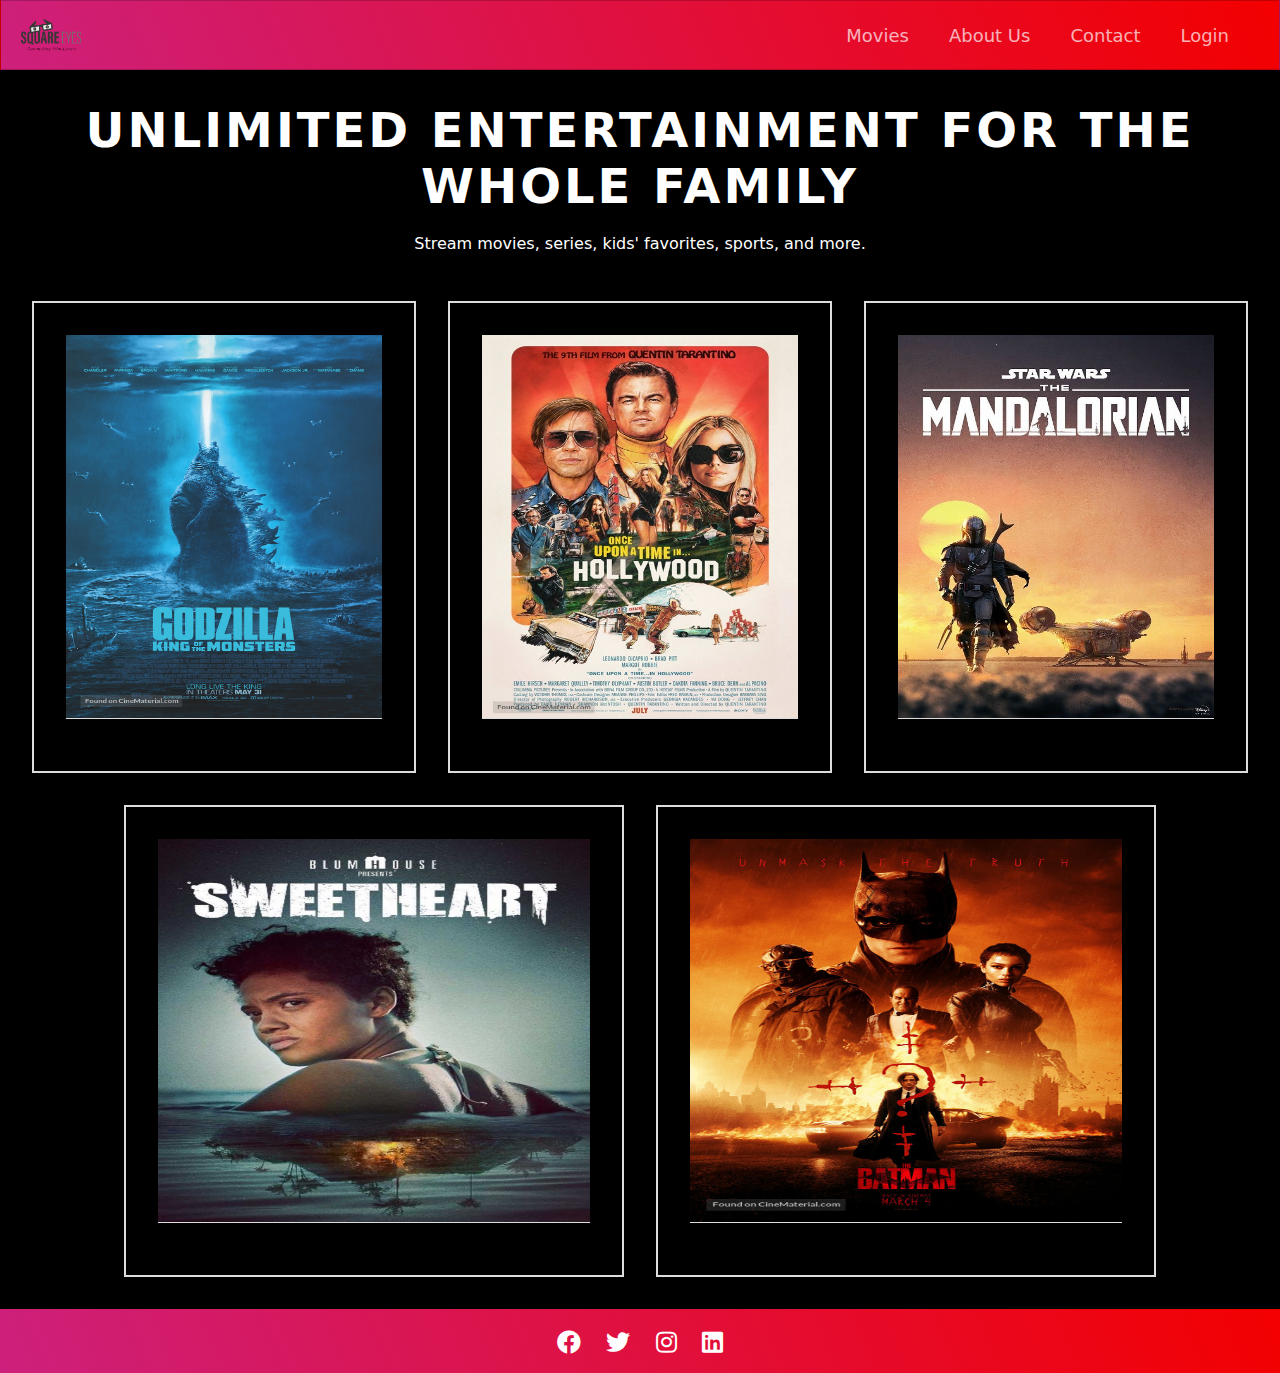
<file: index.html>
<!DOCTYPE html>
<html lang="en">
  <head>
    <meta charset="UTF-8" />
    <meta name="viewport" content="width=device-width, initial-scale=1.0" />
    <meta
      name="description"
      content="Square Eyes - Unlimited Entertainment for the Whole Family"
    />
    <title>Home Page</title>
    <link rel="preconnect" href="https://fonts.googleapis.com" />
    <link
      rel="preconnect"
      href="https://fonts.gstatic.com"
      crossorigin="anonymous"
    />
    <link rel="stylesheet" href="styles.css" />
    <link
      rel="stylesheet"
      href="https://cdnjs.cloudflare.com/ajax/libs/font-awesome/5.13.0/css/all.min.css"
    />
    <script src="https://ajax.googleapis.com/ajax/libs/jquery/3.5.1/jquery.min.js"></script>
  </head>

  <body>
    <header>
      <nav class="navbar">
        <span class="navbar-toggle" id="js-navbar-toggle">
          <i class="fas fa-bars"></i>
        </span>
        <a href="#" class="logo">
          <img src="images/SquareEyes_Logo.png" alt="Square Eyes Logo" />
        </a>
        <ul class="main-nav" id="js-menu">
          <li>
            <a href="Movies.html" class="nav-links">Movies</a>
          </li>

          <li>
            <a href="About.html" class="nav-links">About Us</a>
          </li>
          <li>
            <a href="Contact.html" class="nav-links">Contact</a>
          </li>
          <li>
            <a href="Login.html" class="nav-links">Login</a>
          </li>
        </ul>
      </nav>
    </header>

    <main>
      <div class="container">
        <h1 class="main-text">
          UNLIMITED ENTERTAINMENT
          <span class="second-text"> FOR THE WHOLE FAMILY</span>
        </h1>

        <p class="text">
          Stream movies, series, kids' favorites, sports, and more.
        </p>
      </div>
      <div class="movie-list">
      

        <div class="movie">
          <a href="./product-detail.html?id=24">
            <img
              src="./images/godzilla.jpeg"
              alt="Cover image of the Godzilla movie"
          /></a>
        </div>

        <div class="movie">
          <a href="./product-detail.html?id=30">
            <img
              src="./images/hollywood.jpeg"
              alt="Cover image of the hollywood movie"
          /></a>
        </div>

        <div class="movie">
          <a href="./product-detail.html?id=17">
            <img
              src="./images/10-mandalorian.jpg"
              alt="Cover image of the mandolarian movie"
          /></a>
        </div>

        <div class="movie">
          <a href="./product-detail.html?id=26">
            <img
              src="./images/sweetheart.jpg"
              alt="Cover image of the sweetheart movie"
          /></a>
        </div>


        <div class="movie">
          <a href="./product-detail.html?id=28">
            <img
              src="./images/batman.jpeg"
              alt="Cover image of the batman movie"
          /></a>
        </div>
      </div>
    </main>

    <footer class="footer">
      <div class="social-icons">
        <a href="#" class="icon"><i class="fab fa-facebook"></i></a>
        <a href="#" class="icon"><i class="fab fa-twitter"></i></a>
        <a href="#" class="icon"><i class="fab fa-instagram"></i></a>
        <a href="#" class="icon"><i class="fab fa-linkedin"></i></a>
      </div>
    </footer>
    <script src="script.js"></script>
   
  </body>
</html>
</file>
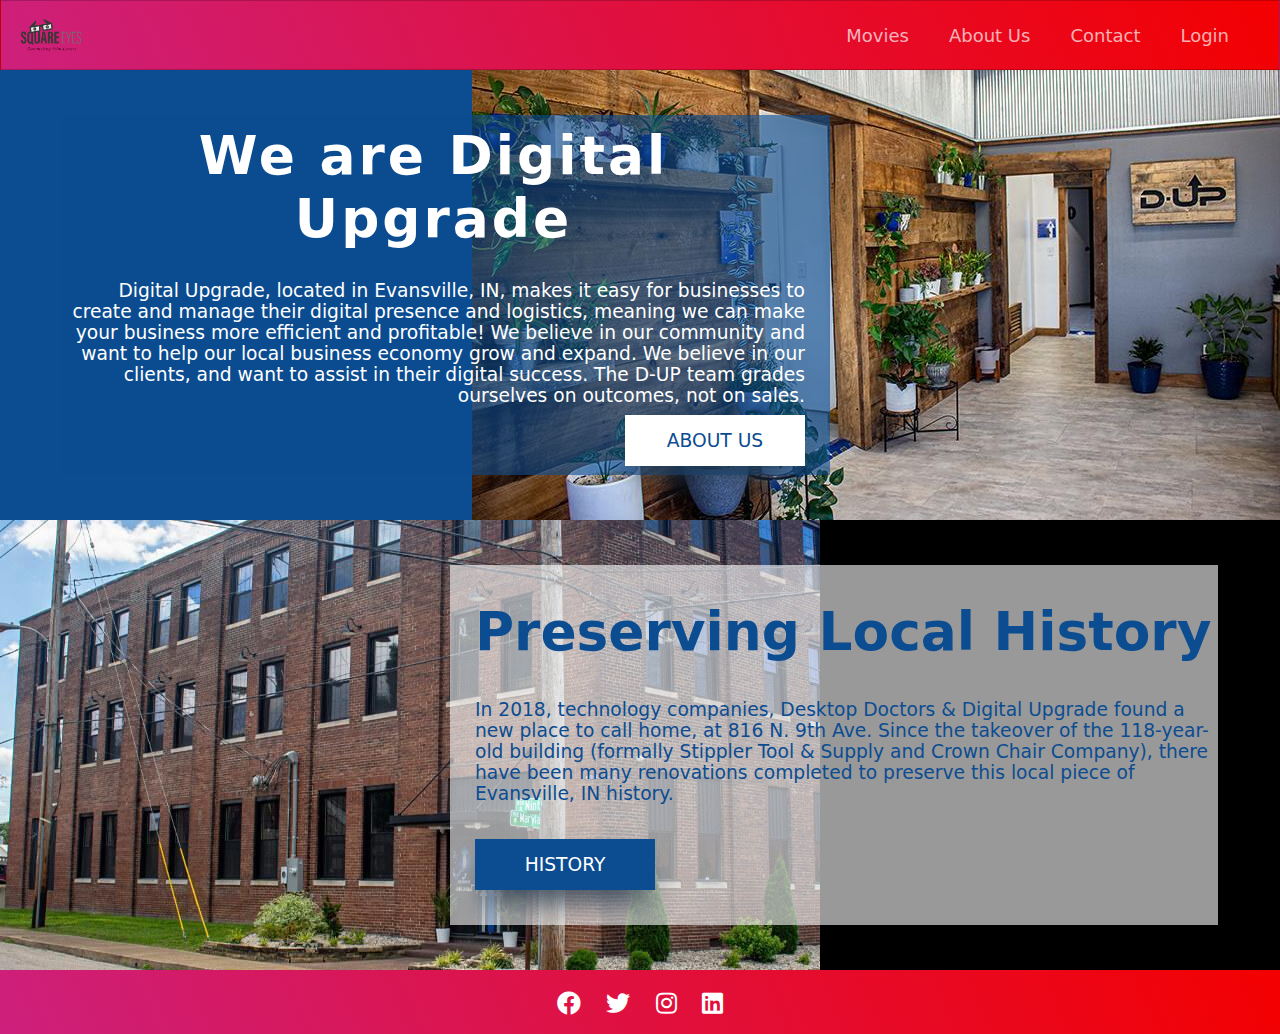
<file: about.html>
<!DOCTYPE html>
<html lang="en">
<head>
    <meta charset="UTF-8">
    <meta name="viewport" content="width=device-width, initial-scale=1.0">
    <meta name="description" content="Learn more about us and our history on this page. Discover information about our company, products, and services.">
    <title>About</title>

    <link rel="preconnect" href="https://fonts.googleapis.com">
    <link rel="preconnect" href="https://fonts.gstatic.com" crossorigin="anonymous">
    <link rel="stylesheet" href="https://cdnjs.cloudflare.com/ajax/libs/font-awesome/5.13.0/css/all.min.css">
    <link rel="stylesheet" href="styles.css">
</head>
<body class="about-body">
    <header>
        <nav class="navbar">
            <span class="navbar-toggle" id="js-navbar-toggle">
                <i class="fas fa-bars"></i>
            </span>            
            <a href="index.html" class="logo">
                <img src="images/SquareEyes_Logo.png" alt="Square Eyes Logo">
            </a>
            <ul class="main-nav" id="js-menu">
                <li>
                    <a href="Movies.html" class="nav-links">Movies</a>
                </li>
             
                <li>
                    <a href="About.html" class="nav-links">About Us</a>
                </li>
                <li>
                    <a href="Contact.html" class="nav-links">Contact</a>
                </li>
                <li>
                    <a href="Contact.html" class="nav-links">Login</a>
                </li>
          
            </ul>
        </nav>
   
    </header>
    <div class="we-are-block">

        <div id="about-us-section">
      
          <div class="about-us-image">
            <img src="images/lobbyimage_1.jpg" alt="Lobby Image">
      
          </div>
      
          <div class="about-us-info">
      
            <h1>We are Digital Upgrade</h1>
      
            <p>Digital Upgrade, located in Evansville, IN, makes it easy for businesses to create and manage their digital presence and logistics, meaning we can make your business more efficient and profitable! We believe in our community and want to help our local business economy grow and expand. We believe in our clients, and want to assist in their digital success. The D-UP team grades ourselves on outcomes, not on sales.</p>
      
            <a href="#" title="About Us Button">ABOUT US</a>
      
          </div>
      
        </div>
      
        <div id="history-section">
      
          <div class="history-image">
            <img src="images/building_pic.jpg" alt="Building Pic">
      
          </div>
      
          <div class="history-info">
      
            <h2>Preserving Local History</h2>
      
            <p>In 2018, technology companies, Desktop Doctors & Digital Upgrade found a new place to call home, at 816 N. 9th Ave. Since the takeover of the 118-year-old building (formally Stippler Tool & Supply and Crown Chair Company), there have been many renovations completed to preserve this local piece of Evansville, IN history.</p>
      
            <a href="#" title="History Button">HISTORY</a>
      
          </div>
      
        </div>
      
      </div>

        <footer class="footer">
            <div class="social-icons">
                <a href="#" class="icon"><i class="fab fa-facebook"></i></a>
                <a href="#" class="icon"><i class="fab fa-twitter"></i></a>
                <a href="#" class="icon"><i class="fab fa-instagram"></i></a>
                <a href="#" class="icon"><i class="fab fa-linkedin"></i></a>
            </div>
        </footer>
        <script src="script.js"></script>
  
</body>
</html>
</file>
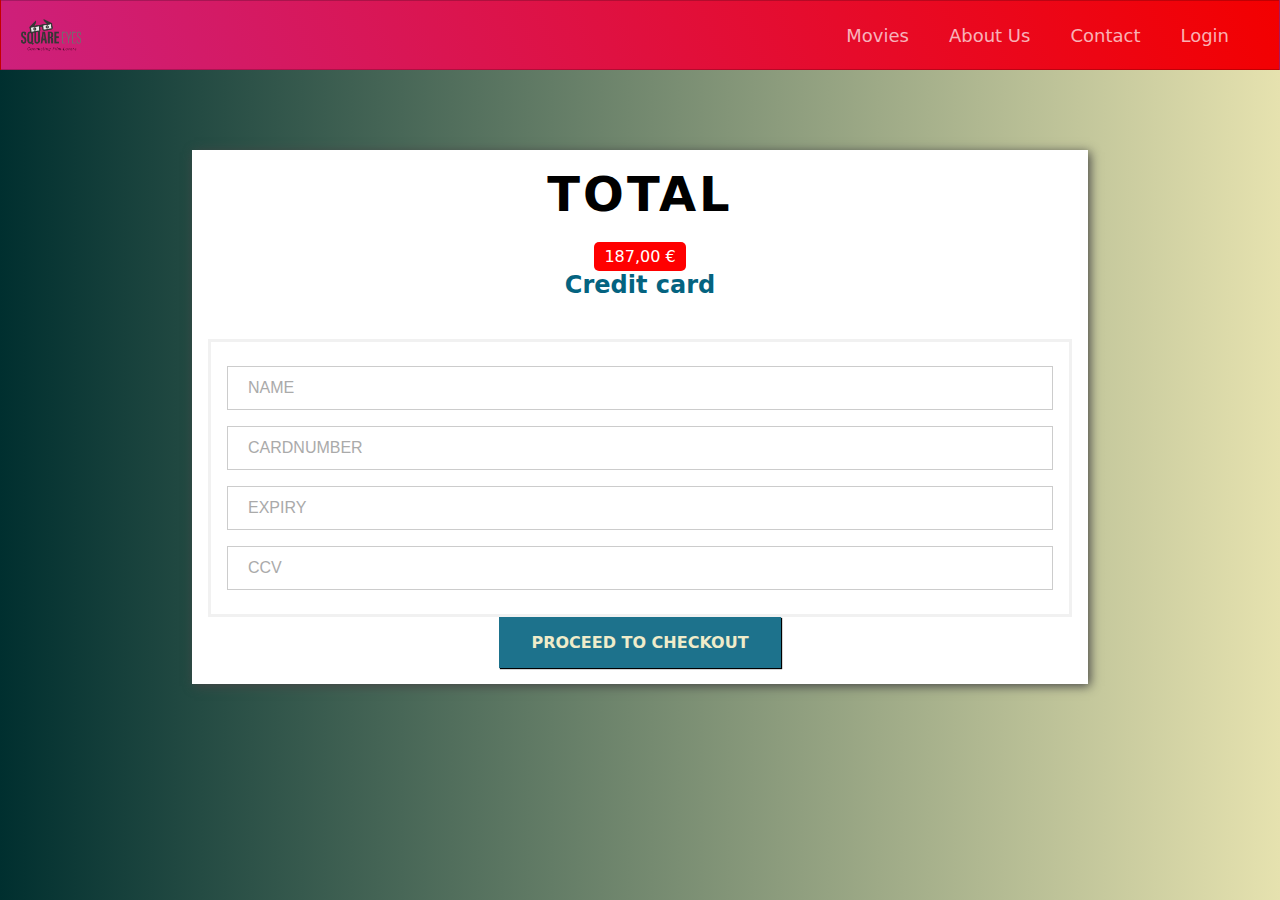
<file: checkout.html>
<!DOCTYPE html>
<html lang="en">

<head>
    <meta charset="UTF-8">
    <meta http-equiv="X-UA-Compatible" content="IE=edge">
    <meta name="viewport" content="width=device-width, initial-scale=1.0">
    <meta name="description" content="Secure and fast checkout process for your online purchases. Complete your transaction quickly and easily with our user-friendly interface.">
    <title>Checkout</title>

    <link rel="preconnect" href="https://fonts.googleapis.com">
    <link rel="preconnect" href="https://fonts.gstatic.com" crossorigin="anonymous">
    <link rel="stylesheet" href="styles.css">
    <link rel="stylesheet" href="https://cdnjs.cloudflare.com/ajax/libs/font-awesome/5.13.0/css/all.min.css">
</head>

<body class="checkout-body">
  <header>
    <nav class="navbar">
        <span class="navbar-toggle" id="js-navbar-toggle">
            <i class="fas fa-bars"></i>
        </span>            
        <a href="index.html" class="logo">
            <img src="images/SquareEyes_Logo.png" alt="Square Eyes Logo">
        </a>
        <ul class="main-nav" id="js-menu">
            <li>
                <a href="Movies.html" class="nav-links">Movies</a>
            </li>
      
            <li>
                <a href="About.html" class="nav-links">About Us</a>
            </li>
            <li>
                <a href="Contact.html" class="nav-links">Contact</a>
            </li>
            <li>
                <a href="Login.html" class="nav-links">Login</a>
            </li>
        </ul>
    </nav>

</header>
<section class="component">
  <div class="total">
    <h1>TOTAL</h1>
    <p>187,00 €</p>
  </div>
  <div class="credit-card">
    <h2>Credit card</h2>
    <form>
      <input type="text" placeholder="NAME" >
   <input type="text" placeholder="CARDNUMBER" > 
      
        <input class="little" type="text" placeholder="EXPIRY" >
        <input class="tall" type="text" placeholder="CCV" > 
      </form>
      </div>
      <a href="Confirmation.html" class="valid-button">PROCEED TO CHECKOUT</a>
</section>

<script src="script.js"></script>
</body>

</html>
</file>
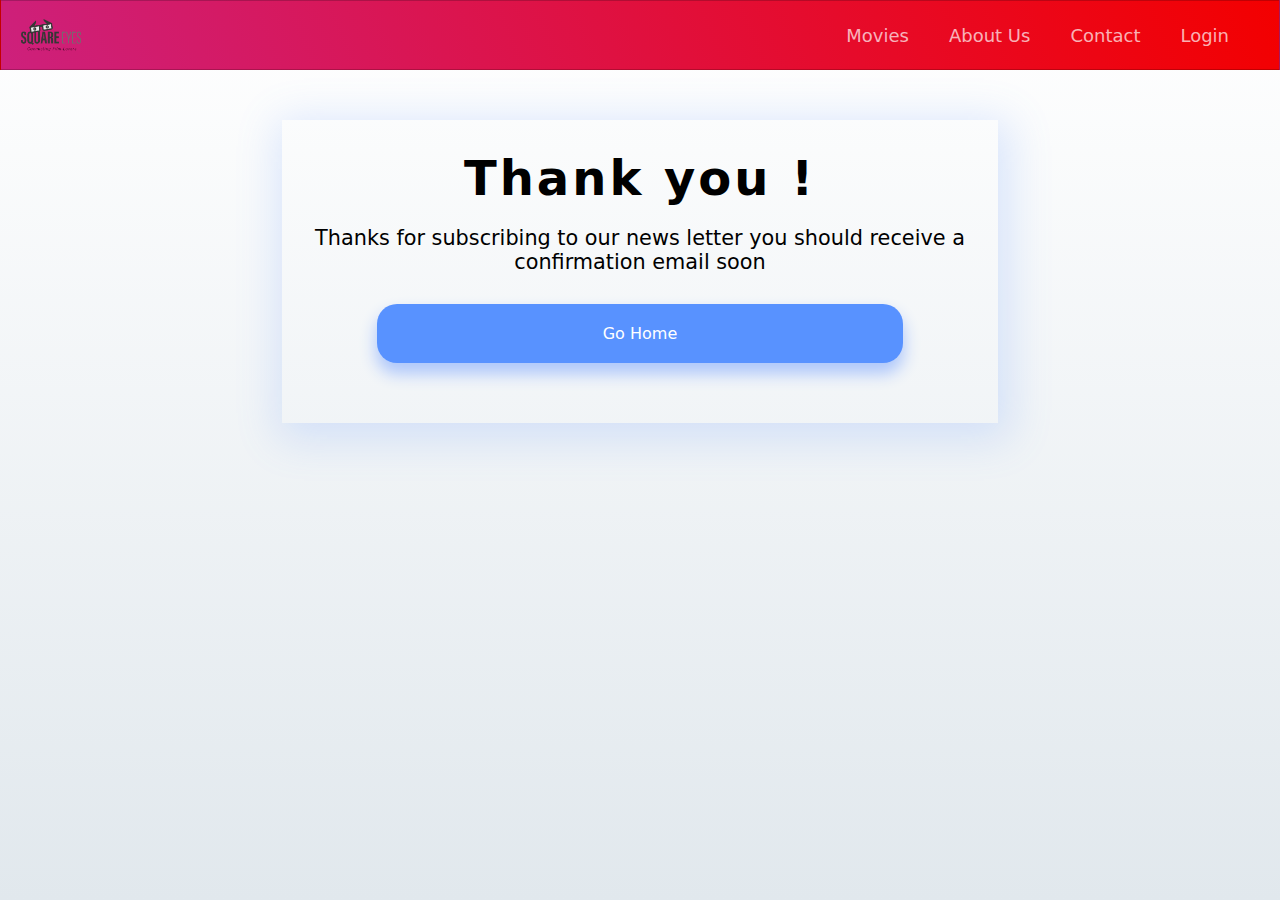
<file: confirmation.html>
<!DOCTYPE html>
<html lang="en">
<head>
    <meta charset="UTF-8">
    <meta name="viewport" content="width=device-width, initial-scale=1.0">
    <meta name="description" content="Your purchase is complete! Confirmation page for your recent transaction with details of your order, expected delivery date, and tracking information. Thank you for choosing [Your Company Name].">
    <title>Confirmation</title>

    <link rel="preconnect" href="https://fonts.googleapis.com">
    <link rel="preconnect" href="https://fonts.gstatic.com" crossorigin="anonymous">
    <link rel="stylesheet" href="styles.css">
    <link rel="stylesheet" href="https://cdnjs.cloudflare.com/ajax/libs/font-awesome/5.13.0/css/all.min.css">
</head>
<body class="Confirmation-body">
    <header>
        <nav class="navbar">
            <span class="navbar-toggle" id="js-navbar-toggle">
                <i class="fas fa-bars"></i>
            </span>            
            <a href="index.html" class="logo">
                <img src="images/SquareEyes_Logo.png" alt="Square Eyes Logo">
            </a>
            <ul class="main-nav" id="js-menu">
                <li>
                    <a href="Movies.html" class="nav-links">Movies</a>
                </li>
          
                <li>
                    <a href="About.html" class="nav-links">About Us</a>
                </li>
                <li>
                    <a href="Contact.html" class="nav-links">Contact</a>
                </li>
                <li>
                    <a href="Login.html" class="nav-links">Login</a>
                </li>
            </ul>
        </nav>
   
    </header>
    <div class=content>
        <div class="wrapper-1">
          <div class="wrapper-2">
            <h1 class="thanks">Thank you !</h1>
            <p>Thanks for subscribing to our news letter you should receive a confirmation email soon  </p>
            
            <div class="go-home">
                <a href="index.html">go home</a>   
            </div>
          
</div>
</div>
</div>
            <script src="script.js"></script>
</body>
</html>
</file>
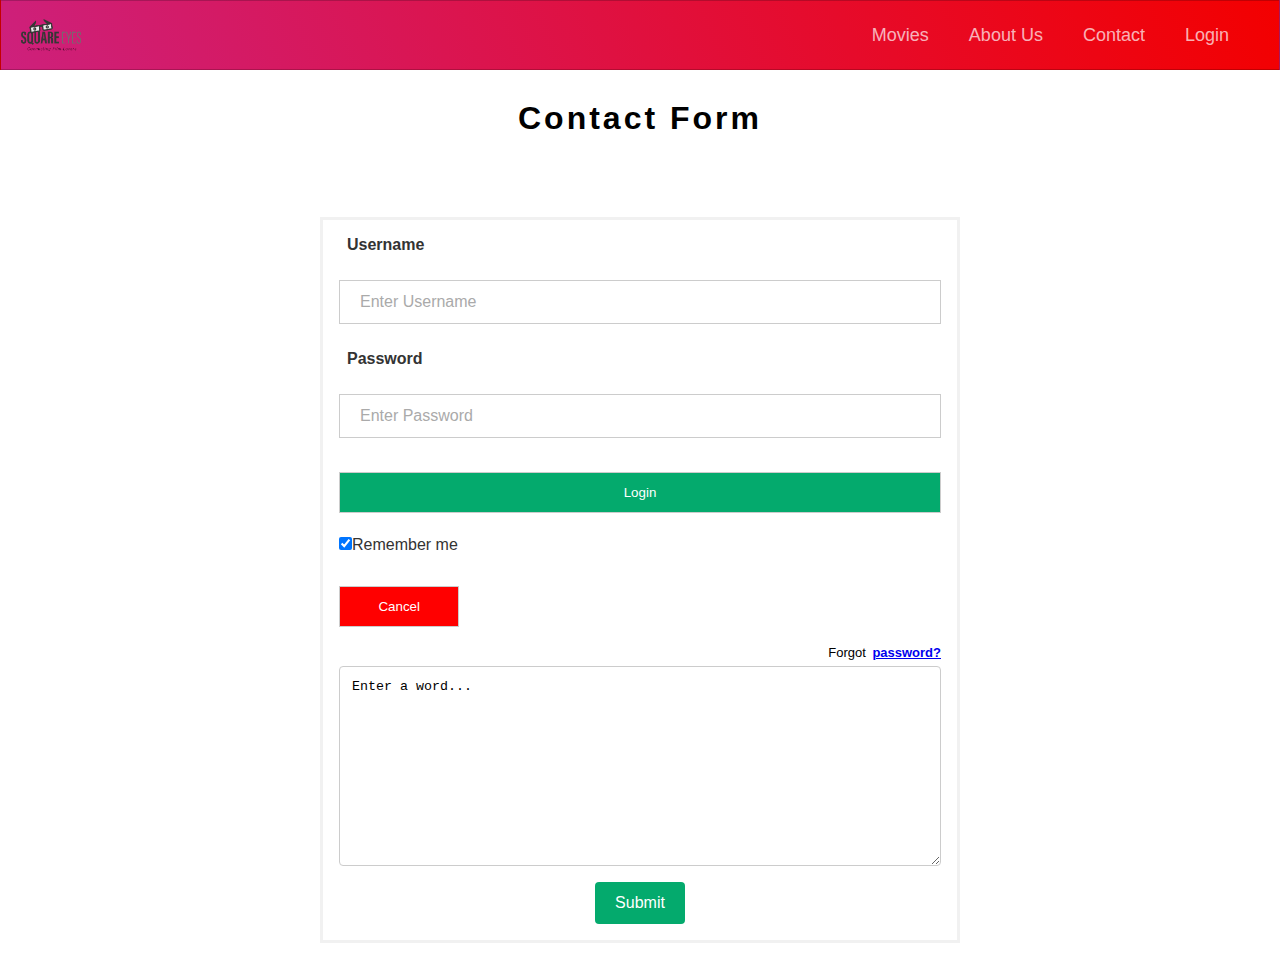
<file: contact.html>
<!DOCTYPE html>
<html lang="en">
<head>
    <meta charset="UTF-8">
    <meta name="viewport" content="width=device-width, initial-scale=1.0">
    <meta name="description" content="Get in touch with us! Use our contact form for inquiries, support requests, or feedback. We're here to help with any questions you may have about our services or products. Contact us today.">
    <title>Contact</title>
    
    <link rel="preconnect" href="https://fonts.googleapis.com">
    <link rel="preconnect" href="https://fonts.gstatic.com" crossorigin="anonymous">
    <link rel="stylesheet" href="styles.css">
    <link rel="stylesheet" href="https://cdnjs.cloudflare.com/ajax/libs/font-awesome/5.13.0/css/all.min.css">
</head>
<body class="Contact-page">
    <header>
        <nav class="navbar">
            <span class="navbar-toggle" id="js-navbar-toggle">
                <i class="fas fa-bars"></i>
            </span>            
            <a href="index.html" class="logo">
                <img src="images/SquareEyes_Logo.png" alt="Square Eyes Logo">
            </a>
            <ul class="main-nav" id="js-menu">
                <li>
                    <a href="Movies.html" class="nav-links">Movies</a>
                </li>
              
               
                <li>
                    <a href="About.html" class="nav-links">About Us</a>
                </li>
                <li>
                    <a href="Contact.html" class="nav-links">Contact</a>
                </li>
                <li>
                    <a href="Login.html" class="nav-links">Login</a>
                </li>
            </ul>
        </nav>
   
    </header>
    <h1 class="Login">Contact Form</h1>
    <div class="form-container">
        <form action="/action_page.php" method="post">
            <label for="uname"><b>Username</b></label><br>
            <input type="text" id="uname" placeholder="Enter Username"><br> 
            
            <label for="psw"><b>Password</b></label><br>
            <input type="password" id="psw" placeholder="Enter Password"><br> 
    
            <button type="submit">Login</button>
    
            <label>
                <input type="checkbox" checked="checked" name="remember">Remember me
            </label>
    
            <button type="button" class="cancelbtn">Cancel</button>
            <span class="psw">Forgot <a href="#"><b>password?</b></a></span>
    
           
            <textarea id="subject" name="subject">Enter a word...</textarea>
    
            <input type="submit">
        </form>
    </div>


<script src="script.js"></script>
</body>
</html>
</file>
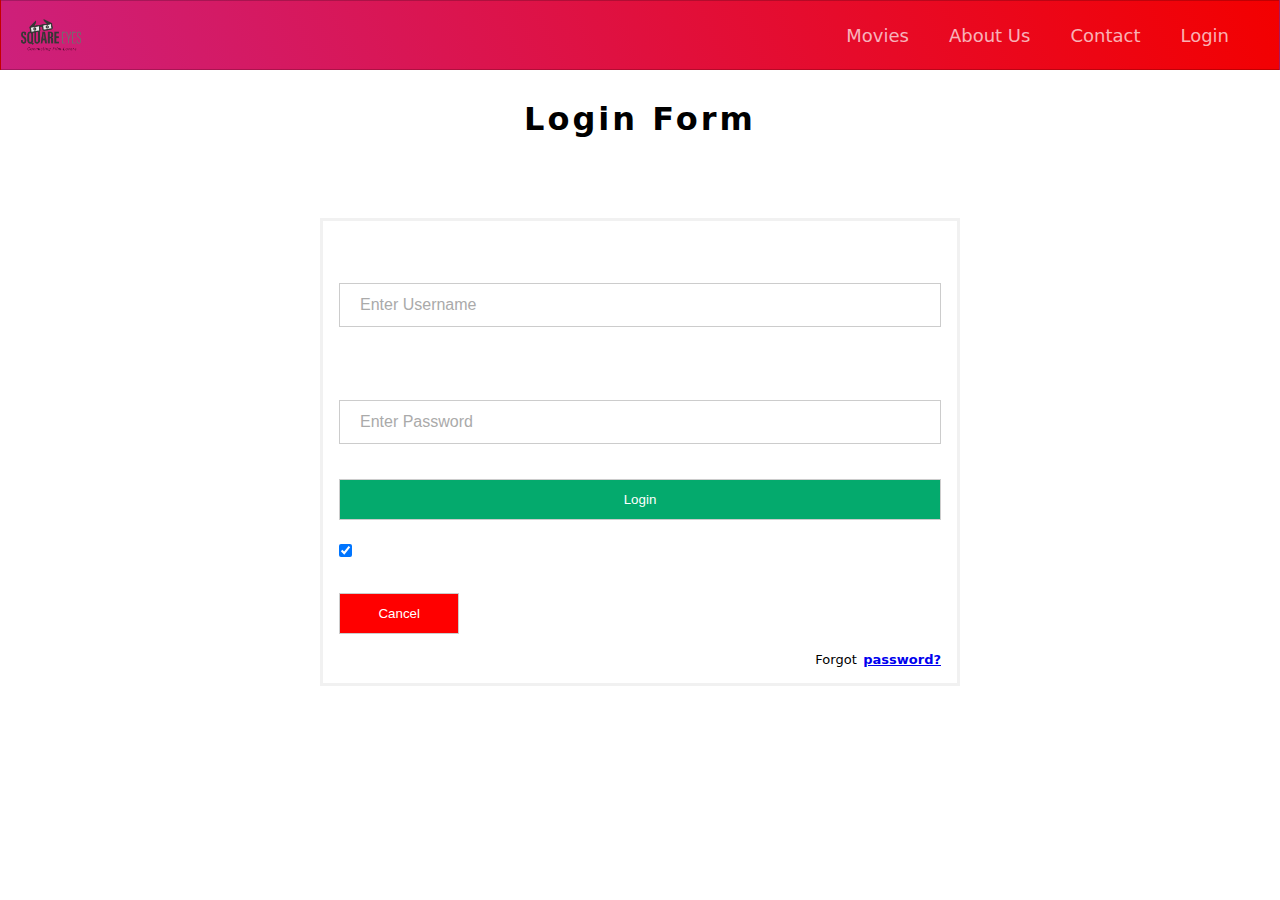
<file: login.html>
<!DOCTYPE html>
<html lang="en">

<head>
    <meta charset="UTF-8">
    <meta name="viewport" content="width=device-width, initial-scale=1.0">
    <meta name="description" content="Secure and private access to your account. Log in to manage your personal settings, track orders, and stay up to date with the latest updates. Your privacy is our top priority.">
    <title>login-page</title>

    <link rel="preconnect" href="https://fonts.googleapis.com">
    <link rel="preconnect" href="https://fonts.gstatic.com" crossorigin="anonymous">
    <link rel="stylesheet" href="styles.css">
    <link rel="stylesheet" href="https://cdnjs.cloudflare.com/ajax/libs/font-awesome/5.13.0/css/all.min.css">
</head>

<body class="login-body">
    <header>
        <nav class="navbar">
            <span class="navbar-toggle" id="js-navbar-toggle">
                <i class="fas fa-bars"></i>
            </span>            
            <a href="index.html" class="logo">
                <img src="images/SquareEyes_Logo.png" alt="Square Eyes Logo">
            </a>
            <ul class="main-nav" id="js-menu">
                <li>
                    <a href="Movies.html" class="nav-links">Movies</a>
                </li>
          
                <li>
                    <a href="About.html" class="nav-links">About Us</a>
                </li>
                <li>
                    <a href="Contact.html" class="nav-links">Contact</a>
                </li>
                <li>
                    <a href="Login.html" class="nav-links">Login</a>
                </li>
            </ul>
        </nav>
   
    </header>
    <h1 class="Login">Login Form</h1>
    <div class="form-container">
        <form action="/action_page.php" method="post">
            <label for="uname"><b>Username</b></label><br>
            <input type="text" id="uname" placeholder="Enter Username"><br> 
            
            <label for="psw"><b>Password</b></label><br>
            <input type="password" id="psw" placeholder="Enter Password"><br>
    
            <button type="submit">Login</button>
    
            <label>
                <input type="checkbox" checked="checked" name="remember">Remember me
            </label>
    
            <button type="button" class="cancelbtn">Cancel</button>
            <span class="psw">Forgot <a href="#"><b>password?</b></a></span>
    
         
        </form>
    </div>
 
    <script src="script.js"></script>
    </body>
    </html>
</file>
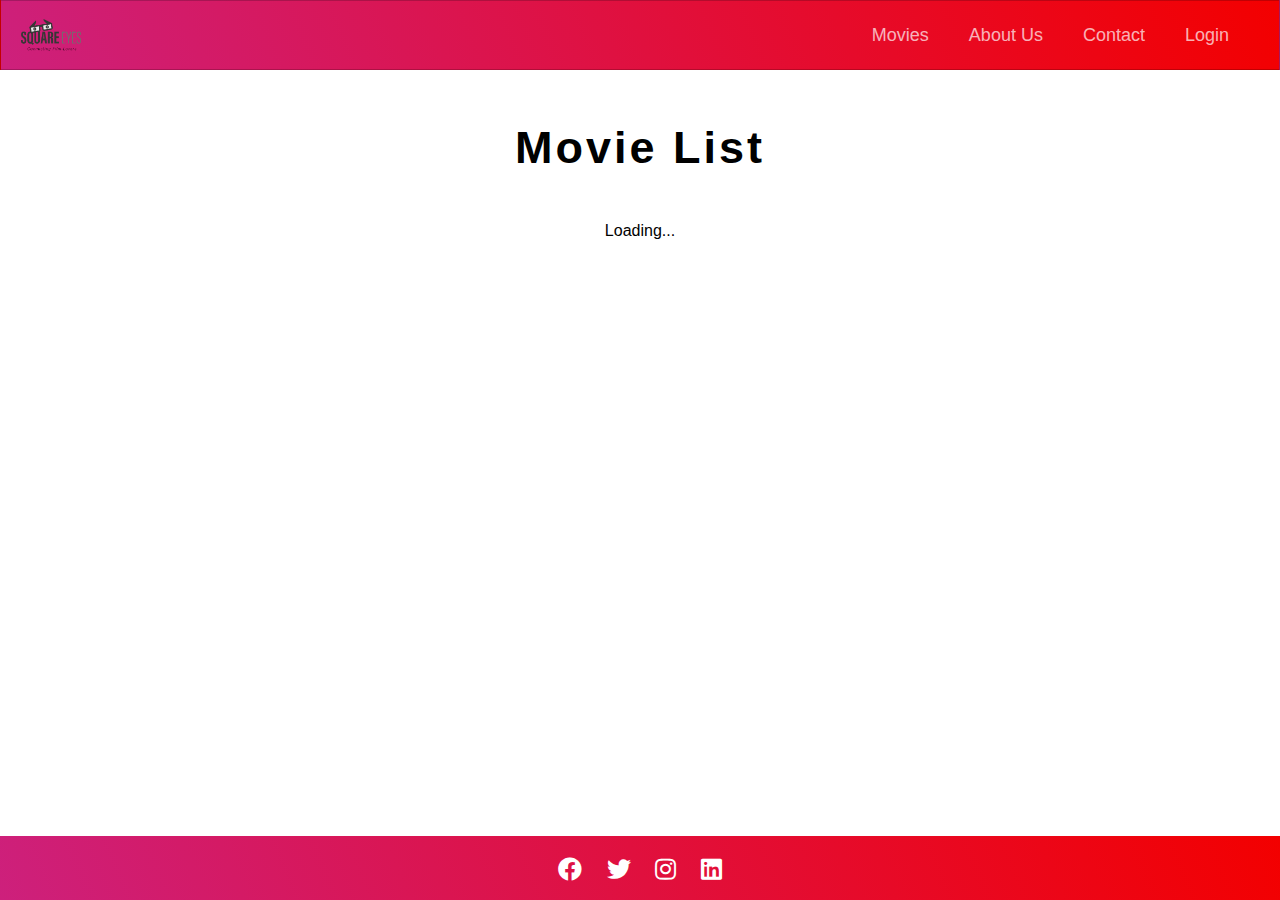
<file: Movies.html>
<!DOCTYPE html>
<html lang="en">
<head>
    <meta charset="UTF-8">
    <meta name="viewport" content="width=device-width, initial-scale=1.0">
    <meta name="description" content="Explore our wide range of movies to find your favorite genres and titles.">
    <title>Movies - Square Eyes</title>

    <link rel="preconnect" href="https://fonts.googleapis.com">
    <link rel="preconnect" href="https://fonts.gstatic.com" crossorigin="anonymous">
    <link rel="stylesheet" href="styles.css">
    <link rel="stylesheet" href="https://cdnjs.cloudflare.com/ajax/libs/font-awesome/5.13.0/css/all.min.css">
</head>
<body class="movies-body">
    <header>
        <nav class="navbar">
            <span class="navbar-toggle" id="js-navbar-toggle">
                <i class="fas fa-bars"></i>
            </span>
            <a href="index.html" class="logo">
                <img src="images/SquareEyes_Logo.png" alt="Square Eyes Logo">
            </a>
            <ul class="main-nav" id="js-menu">
                <li>
                    <a href="movies.html" class="nav-links">Movies</a>
                </li>
                <li>
                    <a href="About.html" class="nav-links">About Us</a>
                </li>
                <li>
                    <a href="Contact.html" class="nav-links">Contact</a>
                </li>
                <li>
                    <a href="Contact.html" class="nav-links">Login</a>
                </li>
            </ul>
        </nav>
    </header>

    <main>
        <h1 class="title">Movie List</h1>
        <div class="product" id="productContainer">
            <div id="loadingIndicator" style="display: flex; color: black; text-align: center;">
                Loading...
            </div>
        </div>
    </main>

    <footer class="footer">
        <div class="social-icons">
            <a href="#" class="icon"><i class="fab fa-facebook"></i></a>
            <a href="#" class="icon"><i class="fab fa-twitter"></i></a>
            <a href="#" class="icon"><i class="fab fa-instagram"></i></a>
            <a href="#" class="icon"><i class="fab fa-linkedin"></i></a>
        </div>
    </footer>

    <script src="https://code.jquery.com/jquery-3.6.0.min.js"></script>
    <script src="movie-list.js"></script>
    <script src="script.js"></script>
</body>
</html>
</file>
<file: styles.css>
* {
  box-sizing: border-box;
  margin: 0;
  padding: 0;
}

body {
  font-family: Sans, Arial, sans-serif;
  background-color: black;
  display: flex;
  flex-direction: column;
  min-height: 100vh;
  color: white;
}
main {
  flex-grow: 1;
}
.logo img {
  width: 60px;
  height: auto;
  display: flex;
  flex-direction: column;
  text-align: left;
}

.logo {
  margin-top: 0;
  margin-right: auto;
}

.navbar {
  font-size: 18px;
  border: 1px solid rgba(0, 0, 0, 0.2);
  padding: 0 20px;
  display: flex;
  background: linear-gradient(67deg, #cd207c, #f30000);
}

.main-nav {
  list-style-type: none;
  display: none;
}

.nav-links,
.logo {
  text-decoration: none;
  color: rgba(255, 255, 255, 0.7);
}

.main-nav li {
  text-align: center;
  margin: 5px auto;
}

.navbar-toggle {
  position: absolute;
  right: 20px;
  cursor: pointer;
  color: rgba(255, 255, 255, 0.8);
  font-size: 24px;
  display: none;
}

.main-nav.active {
  display: flex;
  flex-direction: column;
  margin-top: 0px;
  flex-wrap: wrap;
  background-color: maroon;
  height: auto;
  border-radius: 20px;
}
.main-text{
  color: white;

}

p.text{
text-align: center;
}
.footer {
  left: 0;
  bottom: 0;
  width: 100%;
  background: linear-gradient(67deg, #cd207c, #f30000);
  color: white;
  text-align: center;
  padding: 20px;
  height: 4em;
}

.social-icons .icon {
  margin: 0 10px;
  color: white;
  font-size: 24px;
  transition: all 0.3s ease;
}

.social-icons .icon:hover {
  transform: scale(1.2);
  color: #ff0000;
}

@media screen and (max-width: 767px) {
  .navbar,
  .main-nav,
  .main-nav li {
    padding-bottom: 0;
    display: block;
  }

  .navbar {
    display: flex;
    align-items: center;
    justify-content: flex-end;
    width: 100%;
    height: 4em;
  }

  .main-nav {
    text-align: center;
    position: absolute;
    right: 0;
    margin: 0;
    top: 70px;

    z-index: 1;
    box-sizing: border-box;
    display: none;
    background-color: maroon;
    border-radius: 20px;
    flex-direction: column;
    align-items: flex-end;
    justify-content: flex-start;
  }

  .main-nav.active {
    margin: 0;
    width: 150px;
    box-shadow: rgba(0, 0, 0, 0.25) 0px 54px 55px,
      rgba(0, 0, 0, 0.12) 0px -12px 30px, rgba(0, 0, 0, 0.12) 0px 4px 6px,
      rgba(0, 0, 0, 0.17) 0px 12px 13px, rgba(0, 0, 0, 0.09) 0px -3px 5px;
  }

  .nav-links {
    margin: 10px 0;
    color: #fff;
    display: block;
    line-height: 0.5;
    text-align: center;
  }

  .navbar-toggle {
    display: block;
    margin-top: 5px;
  }

  h1.main-text {
    font-size: 20px;
  }

  .social-icons .icon {
    font-size: 20px;
  }
}

@media screen and (min-width: 768px) {
  .navbar {
    display: flex;
    justify-content: space-between;
    padding-bottom: 0;
    height: 70px;
    align-items: center;
  }

  .main-nav {
    display: flex;
    margin-right: 30px;
    flex-direction: row;
    justify-content: flex-end;
    background-color: transparent;
    position: static;
  }

  .main-nav li {
    margin: 0;
  }

  .nav-links {
    margin-left: 40px;
  }

  .logo {
    margin-top: 0;
  }

  .navbar-toggle {
    display: none;
  }

  .logo:hover,
  .nav-links:hover {
    color: rgba(255, 255, 255, 1);
  }
}

@media screen and (max-width: 400px) {
  h1.main-text {
    font-size: 20px;
  }
  .second-text {
    line-height: 18px;
  }
  p.text {
    font-size: 15px;
  }

  .footer {
    position: fixed;
    bottom: 0;
  }
}

/*movies.html*/


.product-thumbnail {
  border: 2px solid #ddd;
  padding: 2rem;
  text-align: center;
  max-width: 500px;
  flex: 1 1 300px;
}

.product-thumbnail img {
  width: 100%;
  height: 24rem;
  border-bottom: 1px solid #ddd;
  margin-bottom: 1rem;
}
.description{
  color: black;
  
}
.movies-body {
  background-color: white;
  margin: 0;
  padding: 0;
  box-sizing: border-box;
  font-family: "Franklin Gothic Medium", "Arial Narrow", Arial, sans-serif;
}
h3 {
  color: #000;
  display: flex;
  justify-content: center;
  font-size: 20px;

}
h1.title {
  text-align: center;
  color: #000;
  


}
main {
  padding: 2rem;
}

.movie-list {
  display: flex;
  flex-wrap: wrap;
  gap: 2rem;
  justify-content: center;
  padding-top: 3rem;
}

.movie {
  border: 2px solid #ddd;
  padding: 2rem;
  text-align: center;
  max-width: 500px;
  flex: 1 1 300px;
}
.btn {
  background: rgb(229, 9, 20);
  color: white;
  margin-top: 5px;
  padding: 5px 10px;
  text-decoration: none;
  border-radius: 4px;
}

.movie img {
  width: 100%;
  height: 24rem;
  border-bottom: 1px solid #ddd;
  margin-bottom: 1rem;
}

.description {
  text-align: start;
  padding-top: 10px;
  color: #000;
}
.genre,
.rating {
  padding-top: 5px;
  display: flex;
  justify-content: left;
}
.genre {
  color: red;
}
.rating{
  color: black ;
}
#productContainer {
  display: flex;
  flex-wrap: wrap;
  gap: 2rem;
  justify-content: center;
  padding-top: 3rem;
}

@media only screen and (max-width: 600px) {
  .product-thumbnail {
      flex: 1 1 100%;
      max-width: 100%;
  }
}


@media only screen and (max-width: 600px) {
  .movie-list {
    flex-direction: column;
    align-items: center;
  }
}


/*product.CSS*/

h1{
  color: black;
  font-size: 3rem;
  text-align: center;
}


.product-details img {
  width: 50rem; 
  height: auto; 
  display: block;
  margin: auto;

}

.product-details p {
  text-align: center; 
  padding-left: 0;
  color: black;
  margin-top: 2em; 
  margin-bottom: 2em;

}
.buttons {
  display: flex;
  flex-wrap: wrap;
  justify-content: center;
  gap: 20px;
  padding: 20px;
}
.buttons a {
  text-decoration: none;
  background-color: red;
  color: white;
  padding: 15px;
  border-radius: 10px;
  width: 10rem;
  text-align: center;
}


@media (max-width: 768px) {
  .product-details {
    flex-direction: column; 
  }

  .product-details img {
    width: 100%; 
    padding: 0; 
  }

  .product-details p {
    padding-left: 1em; 
    text-align: center; 
  }
}




/*checkout.html*/
.checkout-body {
  background-image: linear-gradient(-90deg, #e6e2af 0%, #002f2f 100%);
}

.component {
  display: flex;
  flex-direction: column;
  flex-wrap: wrap;
  position: relative;
  width: 70%;
  margin: 5rem auto;
  padding: 1rem;
  box-shadow: 2px 2px 10px #454545;
  background-color: #ffffff;
  text-align: center;
}

.credit-card h2 {
  color: rgba(4, 99, 128, 1);
}

.component .credit-card form {
  display: flex;
  flex-direction: column;
  width: 100%;
  padding: 1rem;
}

.component .credit-card .line {
  display: flex;
  flex-wrap: wrap;
  justify-content: space-between;
}

.component .credit-card .line input {
  flex: 1;
  margin: 0.4rem 0.3rem;
}

input {
  border: none;
  border-bottom: 1px solid rgba(0, 0, 0, 0.12);
  margin: 1rem 0;
  padding: 4px;
  font-size: 1rem;
  outline: none;
}

input::-webkit-input-placeholder {
  color: #aaaaaa;
}

.valid-button {
  border: 0;
  padding: 1rem 2rem;
  background-color: rgba(4, 99, 128, 0.9);
  color: #efecca;
  font-weight: bold;
  margin-top: 2rem;
  box-shadow: 1px 1px 1px black;
  margin: auto;
}
a.valid-button {
  text-decoration: none;
}
.valid-button:hover {
  background-color: rgba(4, 99, 128, 1);
  box-shadow: none;
}

.total p {
  background-color: red;
  display: inline-block;
  padding: 5px 10px;
  border-radius: 5px;
  color: white;
}

@media screen and (max-width: 768px) {
  .component {
    width: 70%;
    flex-direction: column;
    flex-wrap: wrap;
  }
  .line {
    flex-direction: column;
  }
}

@media screen and (max-width: 480px) {
  .component {
    width: 70%;
    flex-direction: column;
    flex-wrap: wrap;
  }
}

/*Confirmation.html*/

.Confirmation-body {
  background: #ffffff;
  background: linear-gradient(to bottom, #ffffff 0%, #e1e8ed 100%);
  filter: progid:DXImageTransform.Microsoft.gradient( startColorstr='#ffffff', endColorstr='#e1e8ed',GradientType=0 );
  height: 100%;
  margin: 0;
  background-repeat: no-repeat;
  background-attachment: fixed;
}
.content {
  width: 100%;
  flex-wrap: wrap;
  display: flex;
  flex-direction: column;
}
.wrapper-2 {
  height: auto;
  padding: 30px;
  text-align: center;
  display: flex;
  flex-wrap: wrap;
  text-align: center;
  justify-content: center;
  align-items: center;
}
h1 {
  letter-spacing: 3px;
  margin: 0;
  margin-bottom: 20px;
}
.wrapper-2 p {
  margin: 0;
  font-size: 1.3rem;
  color: black;
}
.go-home {
  background: #5892ff;
  border: none;
  width: 80%;
  display: block;
  padding: 20px 20px;
  margin: 30px 0;
  border-radius: 20px;
  text-transform: capitalize;
  box-shadow: 0 10px 16px 1px rgba(174, 199, 251, 1);
}

.go-home a {
  color: white;
  text-decoration: none;
}
@media (min-width: 600px) {
  .content {
    max-width: 80vw;
    margin: 0 auto;
  }
  .wrapper-1 {
    height: initial;
    max-width: 70%;
    margin: 0 auto;
    margin-top: 50px;
    box-shadow: 4px 8px 40px 8px rgba(88, 146, 255, 0.2);
  }
}

@media (max-width: 600px) {
  .content {
    max-width: 80vw;
    margin: 0 auto;
  }
  .wrapper-1 {
    height: initial;
    max-width: 70%;
    margin: 0 auto;
    margin-top: 50px;
    box-shadow: 4px 8px 40px 8px rgba(88, 146, 255, 0.2);
  }
  h1 {
    font-size: 2em;
  }
}
/**About.css*/


.we-are-block {
  display: flex;
  flex-direction: column;
  align-items: center;
  justify-content: center;
  flex-wrap: nowrap;
  width: 100%;
  height: 900px;
}

#about-us-section {
  background: #0c4c91;
  width: 100%;
  height: 50%;
  display: flex;
  flex-direction: row;
  flex-wrap: nowrap;
  align-items: center;
  justify-content: center;
  position: relative;
}
.about-us-image {
  position: absolute;
  top: 0;
  right: 0;
  height: 100%;
  overflow: hidden;
}
.about-us-info {
  display: flex;
  flex-direction: column;
  align-items: flex-end;
  justify-content: space-evenly;
  width: 40%;
  height: 80%;
  margin-right: 850px;
  margin-left: 12px;
  z-index: 2;
}
.about-us-info h1 {
  color: white;
  font-size: 40pt;
  text-align: center;
}

.about-us-info p {
  color: white;
  font-size: 14pt;
  text-align: right;
}

.about-us-info a {
  text-decoration: none;
  background-color: white;
  color: #0c4c91;
  width: 180px;
  text-align: center;
  padding: 15px 0px 15px 0px;
  font-size: 14pt;
  box-shadow: rgb(38, 57, 77) 0px 20px 30px -10px;
}

.about-us-info a:hover {
  background: #404140;
  color: white;
  box-shadow: rgba(0, 0, 0, 0.56) 0px 22px 70px 4px;
  transform: translateY(10px);
}

#history-section {
  width: 100%;
  height: 50%;
  display: flex;
  flex-direction: row;
  flex-wrap: nowrap;
  align-items: center;
  justify-content: center;
  position: relative;
}
.history-image {
  position: absolute;
  top: 0;
  left: 0;
  max-width: 820px;
  height: 100%;
  overflow: hidden;
}
.history-info {
  display: flex;
  flex-direction: column;
  align-items: flex-start;
  justify-content: space-evenly;
  width: 40%;
  height: 80%;
  margin-left: 850px;
  margin-right: 12px;
  z-index: 2;
}

.history-info p {
  color: #0c4c91;
  font-size: 14pt;
  text-align: left;
}
.history-info h2 {
  color: #0c4c91;
  font-size: 40pt;
  text-align: left;
}
.history-info a {
  text-decoration: none;
  background-color: #0c4c91;
  color: white;
  width: 180px;
  text-align: center;
  padding: 15px 0px 15px 0px;
  font-size: 14pt;
  box-shadow: rgb(38, 57, 77) 0px 20px 30px -10px;
}

.history-info a:hover {
  background: #404140;
  color: white;
  box-shadow: rgba(0, 0, 0, 0.56) 0px 22px 70px 4px;
  transform: translateY(10px);
}


@media screen and (max-width: 860px) {
  .we-are-block {
    height: 2200px;
  }
  #about-us-section {
    flex-direction: column;
    justify-content: space-between;
  }
  .about-us-image {
    position: relative;
    width: 100%;
    height: 45%;
  }
  .about-us-info {
    margin: 0px 0px 0px 0px !important;
    padding: 0px 20px 0px 20px !important;
    width: 100%;
    height: 55%;
    align-items: center;
  }
  .about-us-info h2 {
    text-align: center;
  }
  .about-us-info p {
    text-align: center;
  }
  #history-section {
    flex-direction: column;
    justify-content: space-between;
  }
  .history-image {
    position: relative;
    width: 100%;
    height: 40%;
  }
  .history-info h2 {
    font-size: 32px;
    text-align: center;
  }
  .about-us-info h2{
    font-size: 32px;
  }


  .history-info p {
    text-align: center;
  }
}
@media screen and (max-width: 1353px) {
  .about-us-info {
    margin-right: 400px;
    width: 60%;
    background: #0c4c9199;
    padding: 0px 25px 0px 0px;
  }
  .history-info {
    margin-left: 400px;
    width: 60%;
    background: #ffffff99;
    padding: 0px 0px 0px 25px;
  }
}

@media screen and (max-width: 1238px) {
  .about-us-info {
    margin-right: 340px;
    width: 100%;
  }
  .history-info {
    margin-left: 340px;
    width: 100%;
  }
}
@media screen and (max-width: 1111px) {
  .about-us-info {
    margin-right: 270px;
  }
  .history-info {
    margin-left: 270px;
  }
}

@media screen and (max-width: 910px) {
  .about-us-info {
    margin-right: 150px;
  }
  .history-info {
    margin-left: 150px;
  }
}

@media screen and (max-width: 860px) {
  .history-info {
    margin: 0px 0px 0px 0px !important;
    padding: 0px 40px 0px 40px !important;
    width: 100%;
    height: 60%;
    align-items: center;
  }
}
@media screen and (max-width: 747px) {
  .about-us-info {
    height: 65%;
  }
  .history-info {
    height: 65%;
  }
  .history-image {
    height: 35%;
  }
  .about-us-image {
    height: 35%;
  }
}

@media screen and (max-width: 644px) {
  .about-us-image img {
    position: absolute;
    left: -220px;
  }
  .history-image img {
    position: absolute;
    right: -220px;
  }
}


@media screen and (max-width: 500px) {
  .we-are-block {
    height: 2300px;
  }
}


@media (max-width: 400px){
  .history-info p{
    font-size: 10px;
  }
  .about-us-info p{
    font-size: 10px;
  }
 
}



/*contact.html*/



.Login{
    text-align: center;
    margin-top: 30px;
    font-size: 32px;
   
    
  }
  .Contact-page {
    background-color: white;
    color: #333;
    margin: 0;
    padding: 0;
    font-family: Arial, sans-serif;
    box-sizing: border-box;
    display: flex;
    
  }
  
  form {
    display: flex;
    flex-direction: column;
    width: 50vw;
    height: auto;
    margin: 0 auto;
    background-color: white;
    padding: 16px;
    border: 3px solid #f1f1f1;
    margin-top: 40px ;
  
  }
  
  input[type=text], input[type=password], button {
    width: 100%;
    margin: 8px 0;
    padding: 12px 20px;
    box-sizing: border-box;
    border: 1px solid #ccc;
  }
  
  button {
    background-color: #04AA6D;
    cursor: pointer;
    color: white;
  
   
  }
  
  .cancelbtn {
    width: 20%;
    background-color: red;
    margin-top: 20px;
  
  }
  
  span.psw {
    display: flex;
    justify-content: flex-end;
    align-items: center;
    color: black;
    margin-top: 10px;
    font-size: 13px;
  
  }
  
  span.psw a {
    text-decoration: underline;
  
  }
  b{
    padding-left: 0.5em;
   list-style: none;
  }
  
  .form-container {
    border-radius: 5px;
    
    padding: 20px;
  
  }
 
   textarea {
    width: 100%;
    padding: 12px;
    border: 1px solid #ccc; 
    border-radius: 4px;
    box-sizing: border-box; 
    margin-top: 6px; 
    margin-bottom: 16px;
    resize: vertical;
    height: 200px;
  }
  
  input[type=submit] {
    background-color: #04AA6D;
    color: white;
    padding: 12px 20px;
    border: none;
    border-radius: 4px;
    cursor: pointer;
    display: inline-block;
    margin: auto;
  }

  input[type=submit]:hover,button[type=submit]:hover{
    background-color: #45a049;
  }
  .title{
    color: white;
  text-align: center;
   height: 2rem;
  margin-top: 20px;
  font-size: 45px;
  
  
  }
  .movie-container {
    display: flex;
    justify-content: space-around;
  
  }
  
  .box-1, .box-2, .box-3, .box-4 {
    display: flex;
    flex-wrap: wrap;
    width: 100%;
    margin: 10px; 
    text-align: center;
    background-color: white;
    padding: 20px;
    border-radius: 10px;
    box-shadow: 0 4px 8px rgba(0, 0, 0, 0.1);
  
  }
  
  .box-1 img, .box-2 img, .box-3 img, .box-4 img {
    width: 100%;
    height: auto;
    margin-bottom: 15px;
  }
  
  .sbox-1 {
    font-weight: bold;
    margin: auto;
  
   
  }
  
  .button1 {
    display: block;
    margin: auto;
    margin-top: 15px;
  }
  
  .button1 a {
    color: white;
    background-color: #ee0979;
    padding: 10px 20px;
    border-radius: 5px;
    text-decoration: none;
  }
  
  .button1 a:hover {
    background-color: #ff0057;
  }
  
  /* Media queries */
  @media (max-width: 768px) {
    form {
        max-width: 100%;
    }
    .cancelbtn{
      width: 100%;
    }
  
  }
  
  @media (max-width: 480px) {
    input[type=text], input[type=password], button, .cancelbtn {
        width: 100%;
    }
  }
  
  
  @media screen and (min-width:768px) {
    .movie-container {
      display: flex;
      flex-wrap: wrap;
     
    
    }
    .box-1, .box-2, .box-3, .box-4 {
      width: 30%;
    }
    
  }
  @media screen and (max-width: 768px) {
  
    .movie-container {
      display: flex;
      flex-wrap: wrap;
    
    }
    .box-1, .box-2, .box-3, .box-4 {
      display: flex;
      width: 40%;
    }
  }
  @media screen and (max-width: 400px){
    .movie-container {
      display: flex;
      flex-wrap: wrap;
      flex-direction: column;
      gap: 20px;
    }
    .box-1, .box-2, .box-3, .box-4 {
      display: flex;
      width: 100%;
      margin: auto;
    
    }
  }
  


  /*Login.html*/
  
  .login-body{
    background-color: white;
    margin: 0;
    padding: 0;
    box-sizing: border-box;
  }
  .form-container{
    display: flex;
    flex-wrap: wrap;
    flex-direction: column;
    height: auto;
  }
</file>
